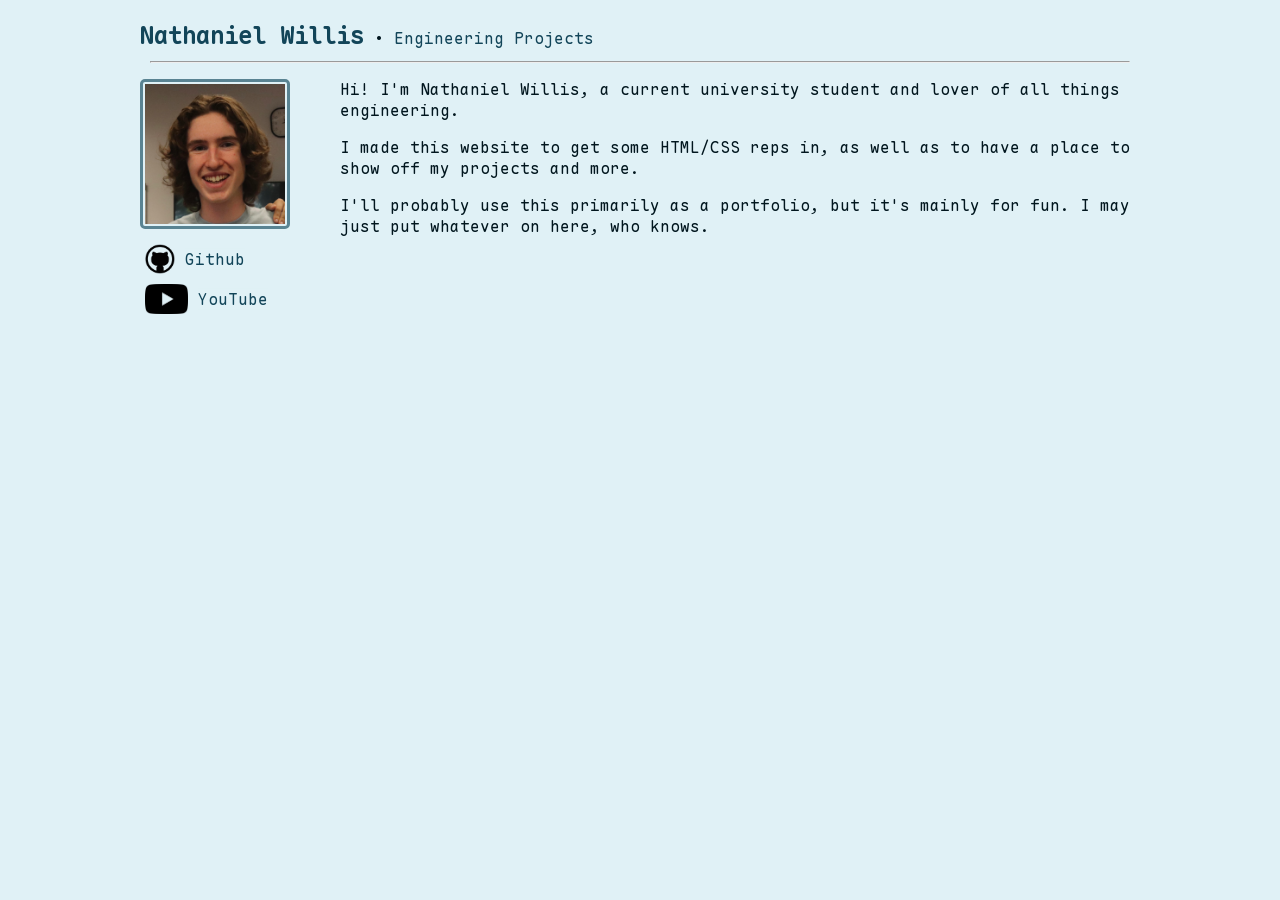
<file: index.html>
<!DOCTYPE html>
<html lang="en">

<head>
    <link rel="stylesheet" href="styles.css">
    <meta charset="UTF-8">
    <meta name="viewport" content="width=device-width, initial-scale=1.0">
    <title>Home</title>
</head>

<body>
    <header class="header">
        <nav class="navbar">
            <a class="homelink navlink" href="index.html">Nathaniel Willis</a>
            <p class="separatordot">•</p>
            <a class="projectslink navlink" href="projects.html">Engineering Projects</a>
        </nav>
        <hr class="header-rule">
    </header>

    <div class="maincontent">
        <aside class="asidecontent">
            <img class="sidephoto" src="./images/nathaniel-willis.jpg" alt="A photo of me.">
            <ul id="connections">
                <li class="connection">
                    <img class="connection-logo" src="./images/github-logo.png" alt="Github Logo">
                    <a class="connectionlink vertical-center" href="https://github.com/nwillis-git" target="_blank"
                        rel="noopener noreferrer">Github</a>
                </li>
                <li class="connection">
                    <img class="connection-logo" src="./images/youtube-logo.png" alt="YouTube Logo">
                    <a class="connectionlink vertical-center" href="https://www.youtube.com/@NathanielWillis-aces"
                        target="_blank" rel="noopener noreferrer">YouTube</a>
                </li>
            </ul>

        </aside>
        <p>Hi! I'm Nathaniel Willis, a current university student and lover of all things engineering.</p>
        <p>I made this website to get some HTML/CSS reps in, as well as to have a place to show off my projects and more.</p>
        <p>I'll probably use this primarily as a portfolio, but it's mainly for fun. I may just put whatever on here, who knows.</p>
    </div>
</body>

</html>
</file>
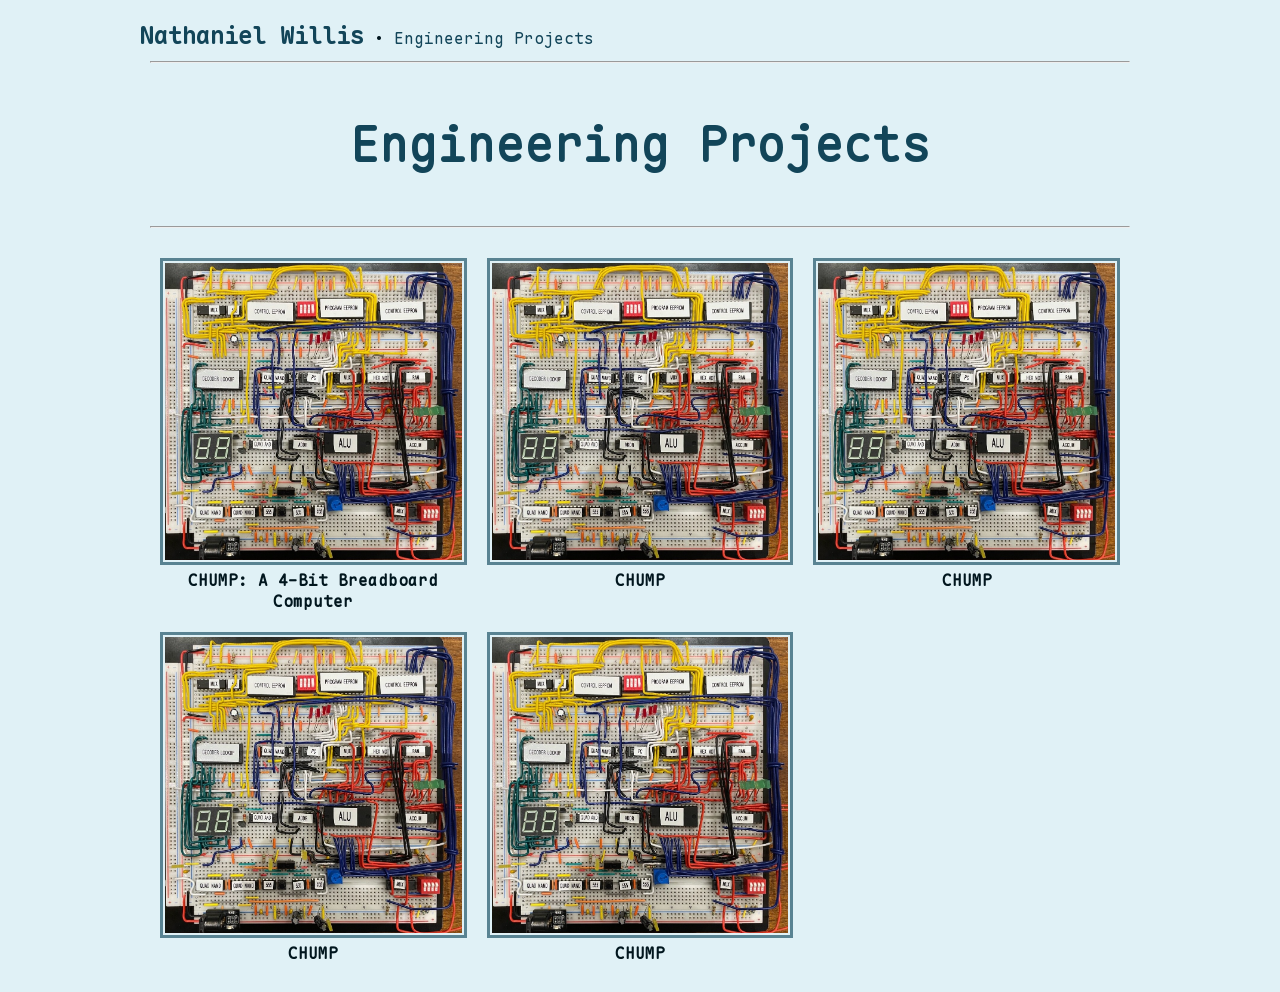
<file: projects.html>
<!DOCTYPE html>
<html lang="en">

<head>
    <link rel="stylesheet" href="styles.css">
    <meta charset="UTF-8">
    <meta name="viewport" content="width=device-width, initial-scale=1.0">
    <title>Engineering Projects</title>
</head>

<body>
    <header class="header">
        <nav class="navbar">
            <a class="homelink navlink" href="index.html">Nathaniel Willis</a>
            <p class="separatordot">•</p>
            <a class="projectslink navlink" href="projects.html">Engineering Projects</a>
        </nav>
        <hr>
    </header>
    <div class="maincontent">
        <h1 class="page-title">Engineering Projects</h1>
        <hr>
        <div class="grid-container">
            <div>
                <img src="./images/CHUMP.jpg" alt="test image" class="project-image">
                <h4>CHUMP: A 4-Bit Breadboard Computer</h4>
            </div>
            <div>
                <img src="./images/CHUMP.jpg" alt="test image" class="project-image">
                <h4>CHUMP</h4>
            </div>
            <div>
                <img src="./images/CHUMP.jpg" alt="test image" class="project-image">
                <h4>CHUMP</h4>
            </div>
            <div>
                <img src="./images/CHUMP.jpg" alt="test image" class="project-image">
                <h4>CHUMP</h4>
            </div>
            <div>
                <img src="./images/CHUMP.jpg" alt="test image" class="project-image">
                <h4>CHUMP</h4>
            </div>
        </div>
    </div>
</body>

</html>
</file>
<file: styles.css>
@font-face {
    font-family: Maple Mono Regular;
    src: url(./fonts/MapleMono-TTF/MapleMono-Regular.ttf);
}

@font-face {
    font-family: Maple Mono Bold;
    src: url(./fonts/MapleMono-TTF/MapleMono-Bold.ttf);
}

@font-face {
    font-family: Maple Mono Light;
    src: url(./fonts/MapleMono-TTF/MapleMono-Light.ttf);
}

* {
    background-color: #e0f1f6;
    font-family: Maple Mono Regular;
    color: #01161e;
}

a:link,
a:visited {
    text-decoration: none;
    color: #124559;
}

a:hover {
    text-decoration: none;
    color: #598392;
}

.page-title{
    color: #124559;
    font-family: Maple Mono Light;
    font-size: 48px;
    text-align: center;
    margin: 50px auto;
}

header,
.maincontent {
    max-width: 1000px;
    padding: 0px 50px;
    margin: 0px auto;
}

hr {
    max-width: 100%;
    margin: 10px;
}

.asidecontent {
    float: left;
    width: 30%;
    max-width: 150px;
    padding-right: 50px;
}

#connections {
    margin: 0px;
    padding: 0px 5px 0px 5px;
}

.connection {
    height: 30px;
    margin-top: 10px;
    margin-bottom: 10px;
    position: relative;
}

.vertical-center {
  margin: 0;
  position: absolute;
  top: 50%;
  -ms-transform: translateY(-50%);
  transform: translateY(-50%);
}

.connectionlink {
    display: block;
    margin-left: 10px;
    text-align: center;
    display: inline;
}

.sidephoto {
    border: solid #598392 3px;
    border-radius: 5px;
    padding: 2px;
    width: 100%;
    box-sizing: border-box;
}

.connection-logo {
    height: 100%;
    display: inline;
}


ul {
    list-style: none;
    padding: 0px;
}

.navbar {
    margin-top: 20px;
    position: relative;
}

.separatordot {
    display: inline;
}

.navlink {
    text-align: center;
}

.homelink {
    font-size: 24px;
    font-family: Maple Mono Bold;
}

.grid-container{
    display: grid;
    grid-template-columns: 33.33333% 33.33333% 33.33333%;
    padding: 10px;
    text-align: center;
}

.grid-container div{
    margin: 10px 10px;
}

.project-image{
    box-sizing: border-box;
    width: 100%;
    height: auto;
    padding: 2px;
    border: 3px solid #598392;
}

h4{
    margin: 0px;
}
</file>
